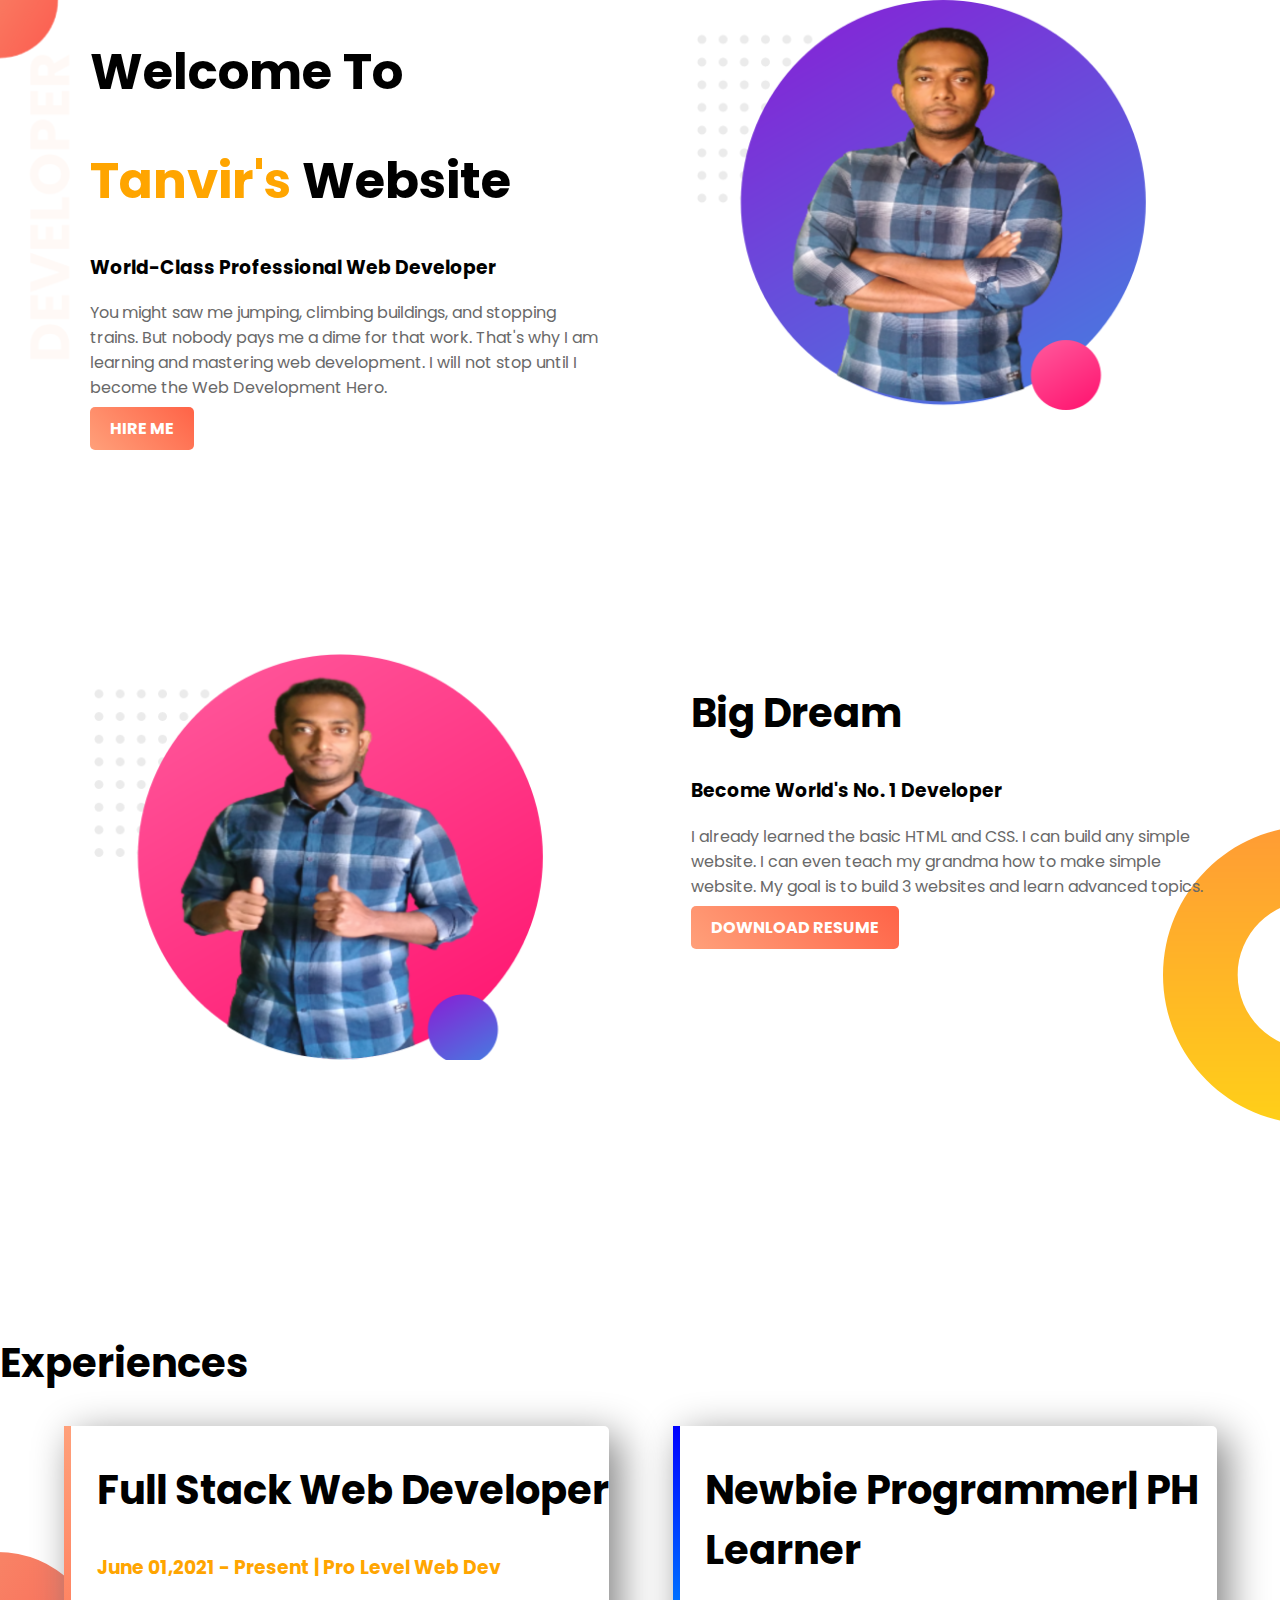
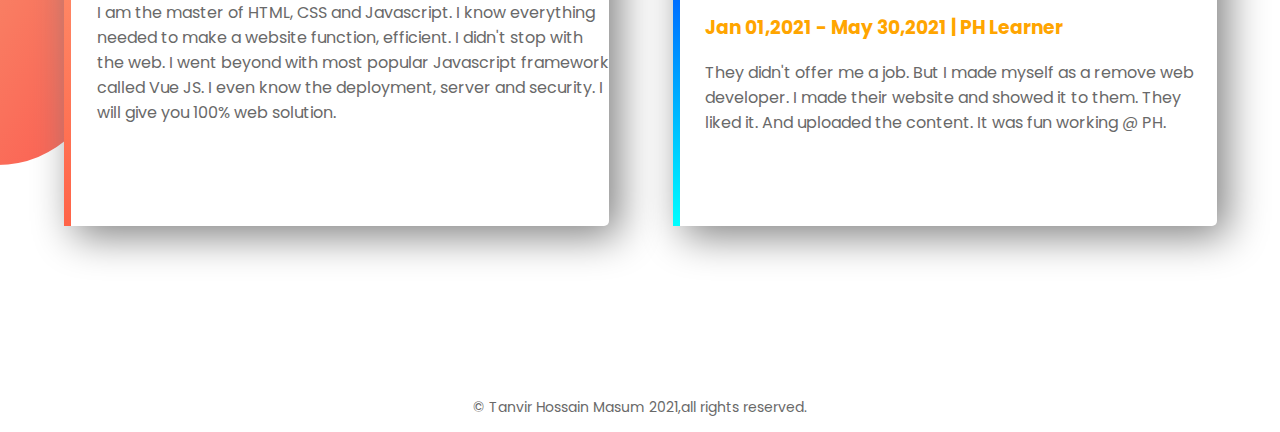
<file: index.html>
<!DOCTYPE html>
<html lang="en">
<head>
    <meta charset="UTF-8">
    <meta name="viewport" content="width=device-width, initial-scale=1.0">
    <title>Tanvir Web Developer</title>
    <link rel="preconnect" href="https://fonts.gstatic.com">
    <link href="https://fonts.googleapis.com/css2?family=Poppins:wght@300&display=swap" rel="stylesheet">
    <link rel="stylesheet" href="style.css">
</head>
<body>
    <section class="top-banner">
        <div class="half-width">
            <h1>Welcome To</h1>
            <h1><span class="orange-highlight">Tanvir's<script></script></span> Website</h1>
            <h3>World-Class Professional Web Developer </h3>
            <p>You might saw me jumping, climbing buildings, and stopping trains. But nobody pays me a dime for that work. That's why I am learning and mastering web development. I will not stop until I become the Web Development Hero.</p>
            <a class="link-button" target="_blank" href="https://www.linkedin.com/login">HIRE ME</a>
        </div>
        <div  class="half-width">
           <img src="images/profile.0.png" alt="">
        </div>
    </section>
    <section class="dream-area">
        <div class="half-width">
            <img src="images/profile.1.png" alt="">

        </div>
        <div  class="half-width">
            <h2>Big Dream</h2>
            <h3>Become World's No. 1 Developer</h3>
            <p>I already learned the basic HTML and CSS. I can build any simple website. I can even teach my grandma how to make simple website. My goal is to build 3 websites and learn advanced topics.</p>
            <a class="link-button" target="_blank"href="www.google.com">DOWNLOAD RESUME</a>

        </div>
    </section>
    <section class="experience-area">
        <h2>Experiences</h2>
        <div id="full-stack" class="half-width single-experience">
            <h2>Full Stack Web Developer</h2>
            <h3 class="orange-highlight"> June 01,2021 - Present | Pro Level Web Dev</h3>
            <P>I am the master of HTML, CSS and Javascript. I know everything needed to make a website function, efficient. I didn't stop with the web. I went beyond with most popular Javascript framework called Vue JS. I even know the deployment, server and security. I will give you 100% web solution.</P>

    
        </div>
        <div id="baby-web" class="half-width single-experience">
            <h2> Newbie Programmer| PH Learner</h2>
            <h3 class="orange-highlight">Jan 01,2021 - May 30,2021 | PH Learner</h3>
            <P>They didn't offer me a job. But I made myself as a remove web developer. I made their website and showed it to them. They liked it. And uploaded the content. It was fun working @ PH.</P>


        </div>
    </section>
    <footer><p>© Tanvir Hossain Masum 2021,all rights reserved.</p></footer>
  
</body>
</html>
</file>
<file: style.css>
body{
    margin: 0px;
    font-family: 'Poppins', sans-serif;
}

h1{
    font-size: 50px;
    
}
h2{
    font-size: 40px;
}
p{
    color: dimgray;

}
.orange-highlight{
    color: orange;
}
.half-width{
    width: 40%;
    float: left;
    margin-left: 5%;
    padding-left: 2%;

}
.half-width img{
    width: 100%;
}
.top-banner{
    background-image: url("images/top-banner.png");
    background-repeat: no-repeat;
}

section{
    height: 500px;
    padding-bottom: 150px;
}
.link-button{
    text-decoration: none;
    background-image:linear-gradient(45deg,lightsalmon, tomato);
    padding: 10px 20px;
    border-radius: 5px;
    color: white;
    font-weight: 700;


}
.dream-area{
    background-image: url("images/dream-bg.png");
    background-repeat: no-repeat;
    background-position:right;
}
.single-experience{
    box-shadow: 10px 10px 40px gray;
    border-radius: 5px;
    height:80%;
    background-color: white;
}
.experience-area{
    background-image: url("images/exp-bg.png");
    background-repeat: no-repeat;
    background-position: left;
}
#full-stack{
    border-left: 7px solid;
    border-image: linear-gradient(180deg,lightsalmon,tomato);
    border-image-slice: 1;
}
#baby-web{
    border-left: 7px solid;
    border-image: linear-gradient(180deg,blue,cyan);
    border-image-slice: 1;
}
footer p{
    text-align: center;
    font-size: 14px;
}
</file>
